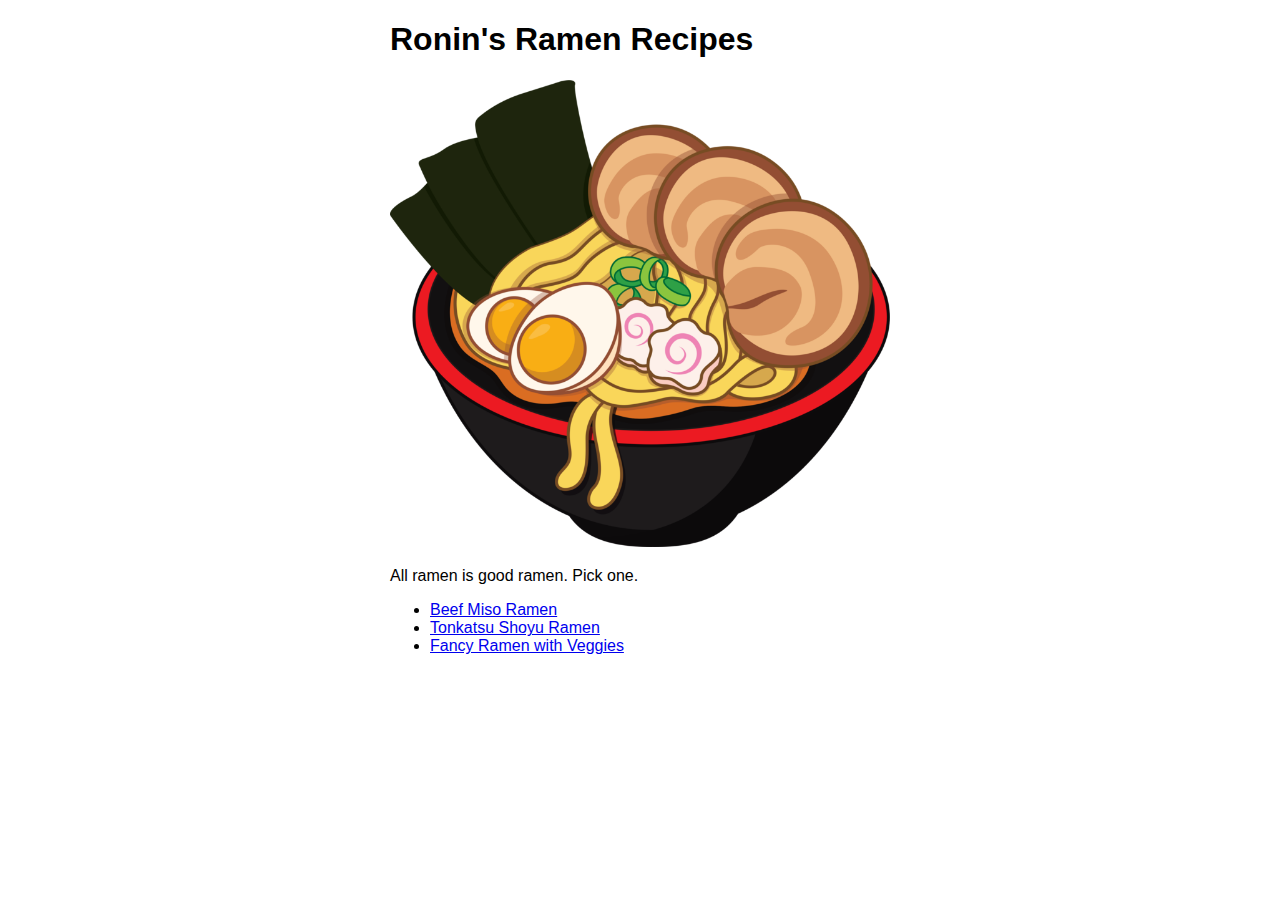
<file: index.html>
<!DOCTYPE html>
<html lang="en">
  <head>
    <meta charset=utf-8>
    <title>Ramen Recipes</title>
    <link rel="stylesheet" href="./styles.css">
  </head>
  <body>
    <h1>Ronin's Ramen Recipes</h1>
    <img src="./images/ramen.png" alt="Ramen Drawing">
    <p>All ramen is good ramen. Pick one.</p>
    <ul>
      <li><a href="./recipes/miso-ramen.html">Beef Miso Ramen</a></li>
      <li><a href="./recipes/tonkatsu-ramen.html">Tonkatsu Shoyu Ramen</a></li>
      <li><a href="./recipes/fancy-ramen.html">Fancy Ramen with Veggies</a></li>
    </ul>
  </body>
</html>
</file>
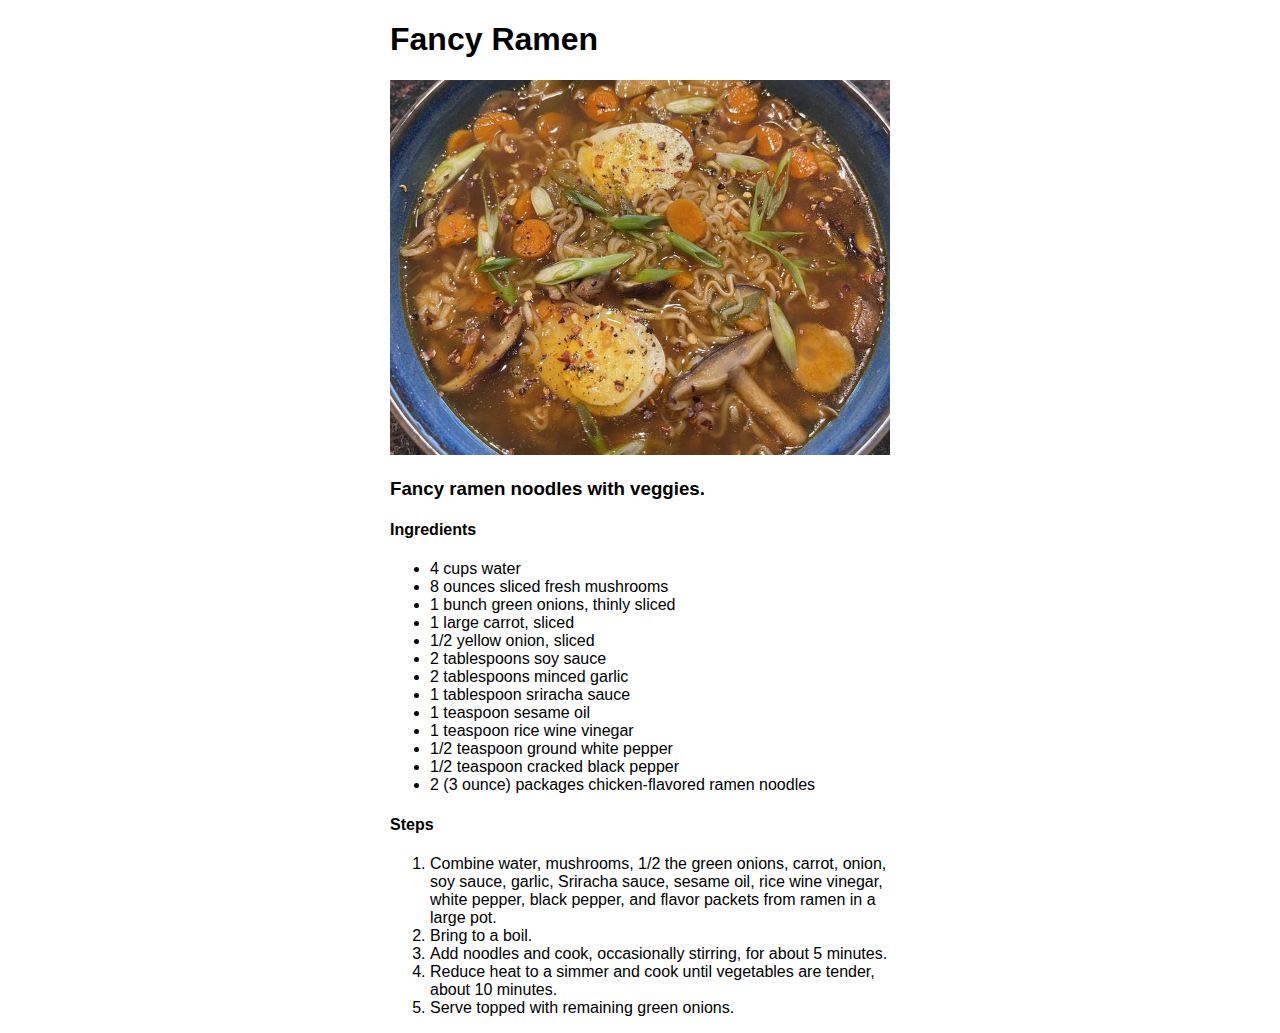
<file: recipes/fancy-ramen.html>
<!doctype html>
<html lang=en>
  <head>
    <meta charset=utf-8>
    <title>Fancy Ramen</title>
    <link rel="stylesheet" href="../styles.css">
  </head>
  <body>
    <h1>Fancy Ramen</h1>
    <img src="../images/fancyramen.jpg" alt="Fancy Ramen">
    <h3>Fancy ramen noodles with veggies.</h3>
    <h4>Ingredients</h4>
    <ul>
      <li>4 cups water</li>
      <li>8 ounces sliced fresh mushrooms</li>
      <li>1 bunch green onions, thinly sliced</li>
      <li>1 large carrot, sliced</li>
      <li>1/2 yellow onion, sliced</li>
      <li>2 tablespoons soy sauce</li>
      <li>2 tablespoons minced garlic</li>
      <li>1 tablespoon sriracha sauce</li>
      <li>1 teaspoon sesame oil</li>
      <li>1 teaspoon rice wine vinegar</li>
      <li>1/2 teaspoon ground white pepper</li>
      <li>1/2 teaspoon cracked black pepper</li>
      <li>2 (3 ounce) packages chicken-flavored ramen noodles</li>
    </ul>
    <h4>Steps</h4>
    <ol>
      <li>Combine water, mushrooms, 1/2 the green onions, carrot, onion, soy sauce, garlic, Sriracha sauce, sesame oil, rice wine vinegar, white pepper, black pepper, and flavor packets from ramen in a large pot. </li>
      <li>Bring to a boil.</li>
      <li>Add noodles and cook, occasionally stirring, for about 5 minutes.</li>
      <li>Reduce heat to a simmer and cook until vegetables are tender, about 10 minutes.</li>
      <li>Serve topped with remaining green onions.</li>
    </ol>
  </body>
</html>
</file>
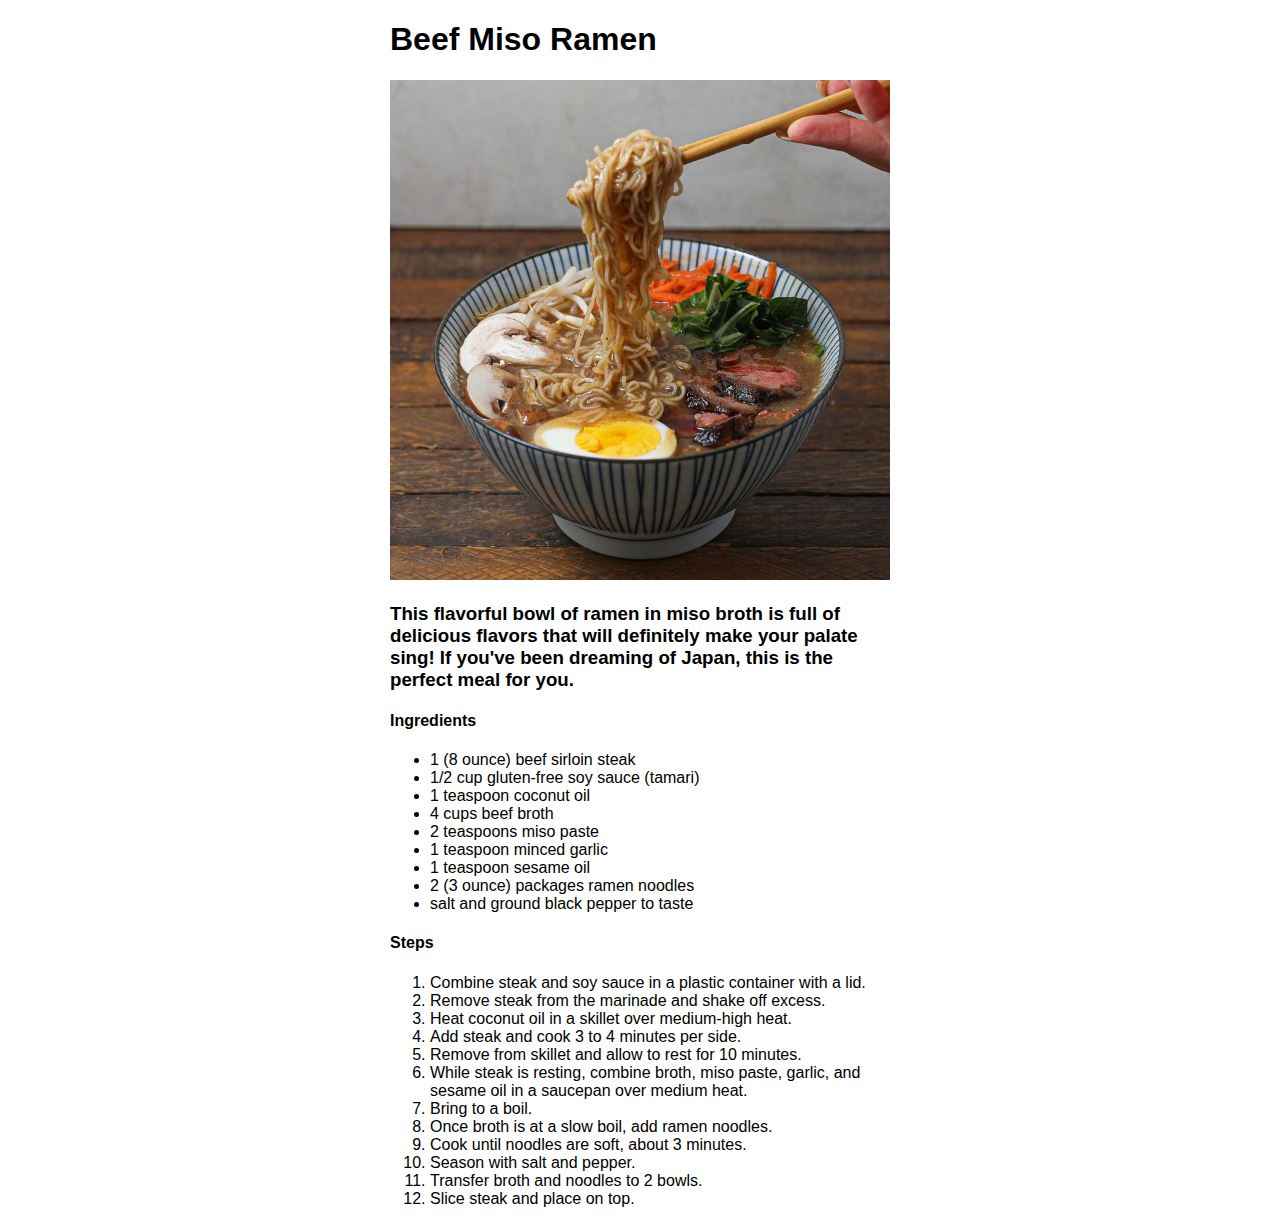
<file: recipes/miso-ramen.html>
<!DOCTYPE html>
<html lang=en>
  <head>
    <meta charset=utf-8>
    <title>Beef Miso Ramen</title>
    <link rel="stylesheet" href="../styles.css">
  </head>
  <body>
    <h1>Beef Miso Ramen</h1>
    <img src="../images/misoramen.jpg" alt="Beef Miso Ramen">
    <h3>This flavorful bowl of ramen in miso broth is full of delicious flavors that will definitely make your palate sing! 
      If you've been dreaming of Japan, this is the perfect meal for you.</h3>
    <h4>Ingredients</h4>
    <ul>
      <li>1 (8 ounce) beef sirloin steak</li>
      <li>1/2 cup gluten-free soy sauce (tamari)</li>
      <li>1 teaspoon coconut oil</li>
      <li>4 cups beef broth</li>
      <li>2 teaspoons miso paste</li>
      <li>1 teaspoon minced garlic</li>
      <li>1 teaspoon sesame oil</li>
      <li>2 (3 ounce) packages ramen noodles</li>
      <li>salt and ground black pepper to taste</li>
    </ul>
    <h4>Steps</h4>
    <ol>
      <li>Combine steak and soy sauce in a plastic container with a lid.</li>
      <li>Remove steak from the marinade and shake off excess.</li>
      <li>Heat coconut oil in a skillet over medium-high heat.</li>
      <li>Add steak and cook 3 to 4 minutes per side.</li>
      <li>Remove from skillet and allow to rest for 10 minutes.</li>
      <li>While steak is resting, combine broth, miso paste, garlic, and sesame oil in a saucepan over medium heat.</li>
      <li>Bring to a boil.</li>
      <li>Once broth is at a slow boil, add ramen noodles.</li>
      <li>Cook until noodles are soft, about 3 minutes.</li>
      <li>Season with salt and pepper.</li>
      <li>Transfer broth and noodles to 2 bowls.</li>
      <li>Slice steak and place on top.</li>
    </ol>
  </body>
</html>
</file>
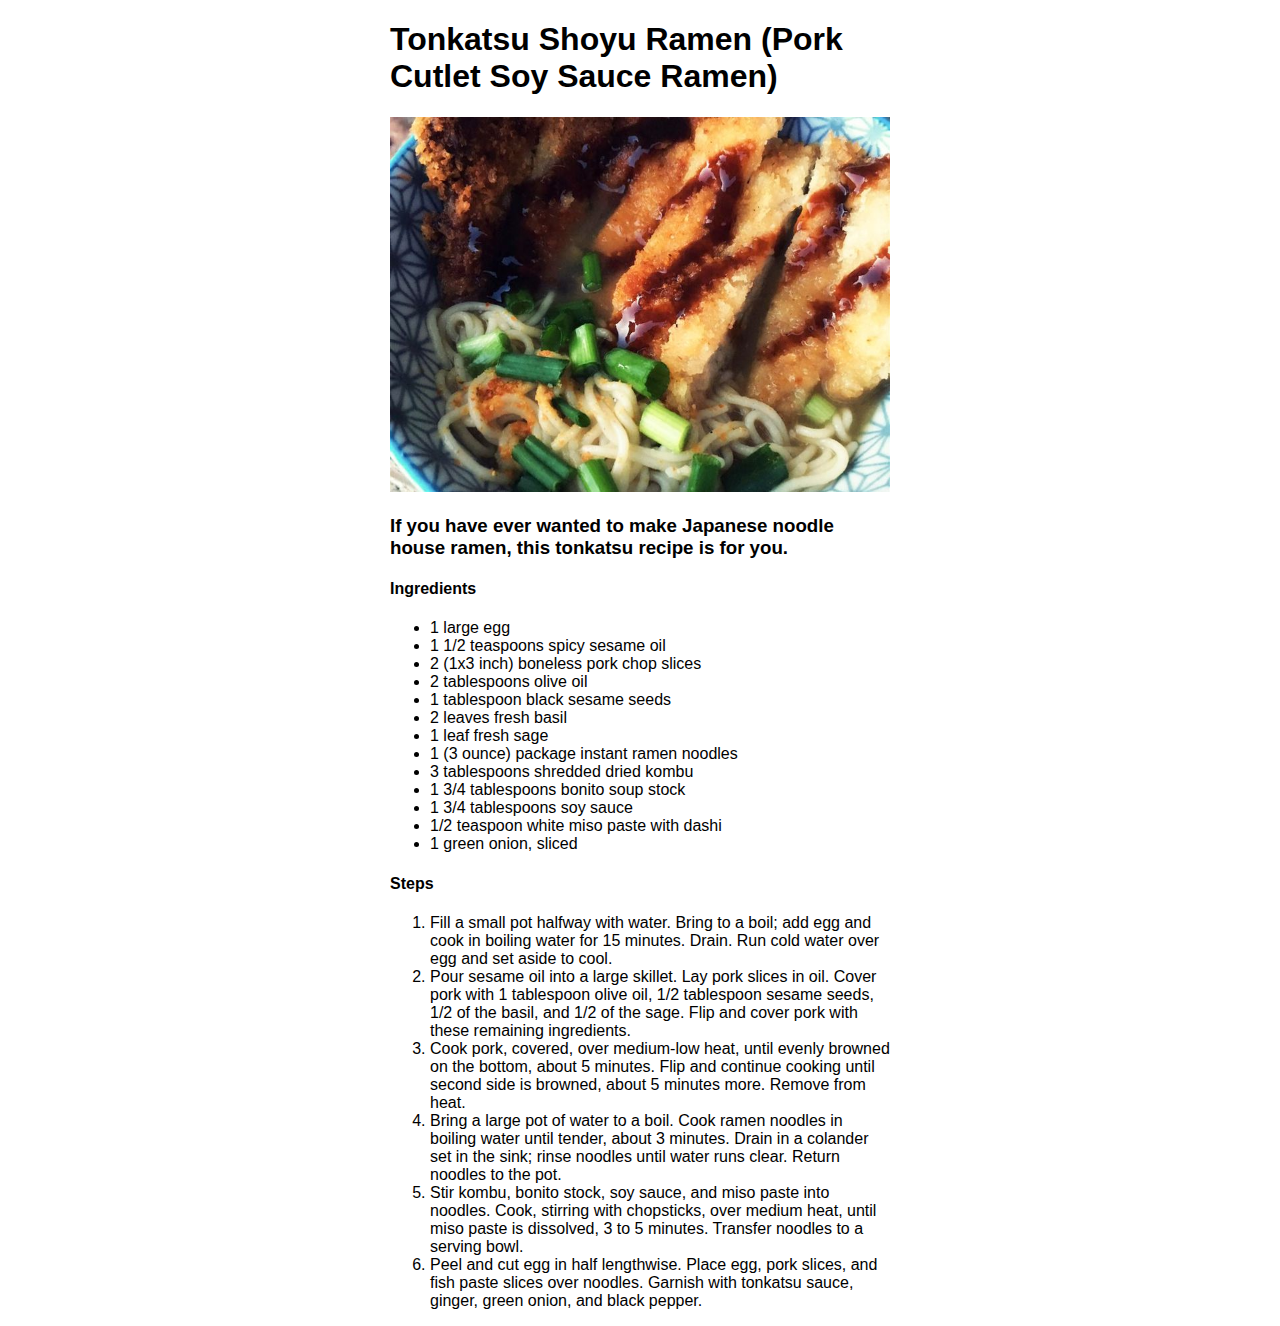
<file: recipes/tonkatsu-ramen.html>
<!doctype html>
<html lang=en>
  <head>
    <meta charset=utf-8>
    <title>Tonkatsu Shoyu Ramen</title>
    <link rel="stylesheet" href="../styles.css">
  </head>
  <body>
    <h1>Tonkatsu Shoyu Ramen (Pork Cutlet Soy Sauce Ramen)</h1>
    <img src="../images/shoyuramen.jpg" alt="Tonkatsu Shoyu Ramen">
    <h3>If you have ever wanted to make Japanese noodle house ramen, this tonkatsu recipe is for you. </h3>
    <h4>Ingredients</h4>
    <ul>
      <li>1 large egg</li>
      <li>1 1/2 teaspoons spicy sesame oil</li>
      <li>2 (1x3 inch) boneless pork chop slices</li>
      <li>2 tablespoons olive oil</li>
      <li>1 tablespoon black sesame seeds</li>
      <li>2 leaves fresh basil</li>
      <li>1 leaf fresh sage</li>
      <li>1 (3 ounce) package instant ramen noodles</li>
      <li>3 tablespoons shredded dried kombu</li>
      <li>1 3/4 tablespoons bonito soup stock</li>
      <li>1 3/4 tablespoons soy sauce</li>
      <li>1/2 teaspoon white miso paste with dashi</li>
      <li>1 green onion, sliced</li>
    </ul>
    <h4>Steps</h4>
    <ol>
      <li>Fill a small pot halfway with water. Bring to a boil; add egg and cook in boiling water for 15 minutes. Drain. Run cold water over egg and set aside to cool.</li>
      <li>Pour sesame oil into a large skillet. Lay pork slices in oil. Cover pork with 1 tablespoon olive oil, 1/2 tablespoon sesame seeds, 1/2 of the basil, and 1/2 of the sage. Flip and cover pork with these remaining ingredients.</li>
      <li>Cook pork, covered, over medium-low heat, until evenly browned on the bottom, about 5 minutes. Flip and continue cooking until second side is browned, about 5 minutes more. Remove from heat.</li>
      <li>Bring a large pot of water to a boil. Cook ramen noodles in boiling water until tender, about 3 minutes. Drain in a colander set in the sink; rinse noodles until water runs clear. Return noodles to the pot.</li>
      <li>Stir kombu, bonito stock, soy sauce, and miso paste into noodles. Cook, stirring with chopsticks, over medium heat, until miso paste is dissolved, 3 to 5 minutes. Transfer noodles to a serving bowl.</li>
      <li>Peel and cut egg in half lengthwise. Place egg, pork slices, and fish paste slices over noodles. Garnish with tonkatsu sauce, ginger, green onion, and black pepper.</li>
    </ol>
  </body>
</html>
</file>
<file: styles.css>
body {
  font-family: Verdana, sans-serif;
  max-width: 500px;
  margin: auto;
}

.heading {
  text-align: center;
}

img {
  height: auto;
  width: 500px;
}
</file>
